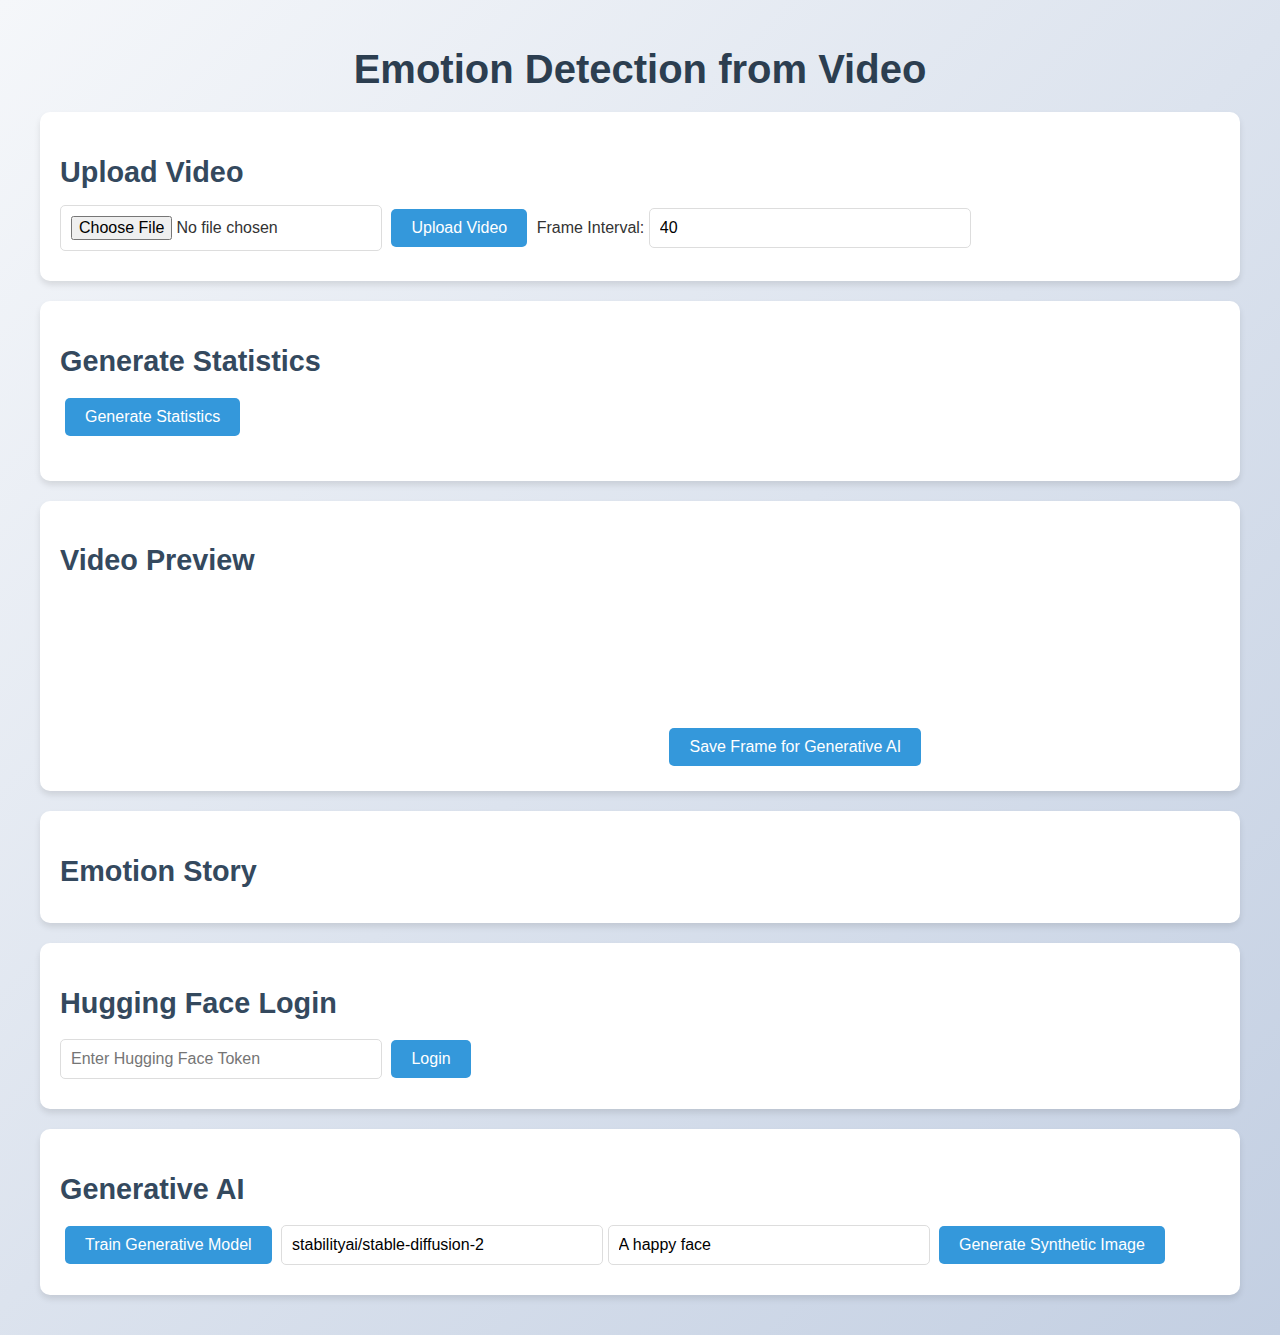
<file: app/templates/dummy_index copy2.html>
<!DOCTYPE html>
<html lang="en">

<head>
    <meta charset="UTF-8">
    <meta name="viewport" content="width=device-width, initial-scale=1.0">
    <title>Emotion Detection</title>
    <style>
        /* General Styles */
        body {
            font-family: 'Segoe UI', Tahoma, Geneva, Verdana, sans-serif;
            margin: 0;
            padding: 0;
            background: linear-gradient(135deg, #f5f7fa, #c3cfe2);
            color: #333;
        }

        .container {
            max-width: 1200px;
            margin: 0 auto;
            padding: 20px;
        }

        h1,
        h2 {
            color: #2c3e50;
        }

        h1 {
            text-align: center;
            font-size: 2.5rem;
            margin-bottom: 20px;
        }

        h2 {
            font-size: 1.8rem;
            margin-bottom: 15px;
            color: #34495e;
        }

        /* Buttons */
        button {
            background-color: #3498db;
            color: white;
            border: none;
            padding: 10px 20px;
            border-radius: 5px;
            cursor: pointer;
            font-size: 1rem;
            transition: background-color 0.3s ease;
            margin: 5px;
        }

        button:hover {
            background-color: #2980b9;
        }

        /* Input Fields */
        input[type="file"],
        input[type="number"],
        input[type="text"] {
            padding: 10px;
            border: 1px solid #ddd;
            border-radius: 5px;
            font-size: 1rem;
            width: 100%;
            max-width: 300px;
            margin-bottom: 10px;
        }

        /* Sections */
        .upload-section,
        .webcam-section,
        .video-section,
        .stats-section,
        .login-section,
        .generative-ai-section {
            background: white;
            padding: 20px;
            border-radius: 10px;
            box-shadow: 0 4px 6px rgba(0, 0, 0, 0.1);
            margin-bottom: 20px;
        }

        /* Video Preview */
        video {
            width: 100%;
            max-width: 600px;
            border-radius: 10px;
            margin-top: 10px;
        }

        /* Statistics Output */
        #statsOutput {
            margin-top: 20px;
        }

        .face-stats {
            margin-bottom: 20px;
        }

        .face-stats img {
            max-width: 100px;
            border-radius: 10px;
            margin-right: 15px;
        }

        pre {
            background: #f4f4f4;
            padding: 15px;
            border-radius: 5px;
            overflow-x: auto;
            font-size: 0.9rem;
            display: none;
            /* Hide statistics by default */
        }

        /* Story Section */
        .story-section {
            background: white;
            padding: 20px;
            border-radius: 10px;
            box-shadow: 0 4px 6px rgba(0, 0, 0, 0.1);
            margin-bottom: 20px;
        }

        .story-section p {
            font-size: 1.1rem;
            line-height: 1.6;
            color: #333;
        }

        /* Animations */
        @keyframes fadeIn {
            from {
                opacity: 0;
                transform: translateY(20px);
            }

            to {
                opacity: 1;
                transform: translateY(0);
            }
        }

        .container>div {
            animation: fadeIn 0.5s ease-in-out;
        }
    </style>
</head>

<body>
    <div class="container">
        <h1>Emotion Detection from Video</h1>

        <!-- Upload Section -->
        <div class="upload-section">
            <h2>Upload Video</h2>
            <input type="file" id="videoFile" accept="video/*">
            <button onclick="uploadVideo()">Upload Video</button>
            <label for="frameInterval">Frame Interval:</label>
            <input type="number" id="frameInterval" value="40" min="1">
        </div>

        <!-- Generate Statistics Section -->
        <div class="stats-section">
            <h2>Generate Statistics</h2>
            <button onclick="generateStatistics()">Generate Statistics</button>
            <div id="statsOutput"></div>
        </div>

        <!-- Video Preview Section -->
        <div class="video-section">
            <h2>Video Preview</h2>
            <video id="webcamPreview" autoplay></video>
            <video id="videoPlayer" controls style="display: none;"></video>
            <button onclick="saveFrame()">Save Frame for Generative AI</button>
        </div>

        <!-- Story Section -->
        <div class="story-section">
            <h2>Emotion Story</h2>
            <div id="storyOutput"></div>
        </div>

        <!-- Hugging Face Login Section -->
        <div class="login-section">
            <h2>Hugging Face Login</h2>
            <input type="text" id="hfToken" placeholder="Enter Hugging Face Token">
            <button onclick="loginHuggingFace()">Login</button>
        </div>

        <!-- Generative AI Section -->
        <div class="generative-ai-section">
            <h2>Generative AI</h2>
            <button onclick="trainModel()">Train Generative Model</button>
            <input type="text" id="modelName" value="stabilityai/stable-diffusion-2"
                placeholder="Enter model name (e.g., stabilityai/stable-diffusion-2)">
            <input type="text" id="promptInput" value="A happy face"
                placeholder="Enter a prompt (e.g., 'A happy face')">
            <button onclick="generateImage()">Generate Synthetic Image</button>
        </div>
    </div>

    <script>
        let uploadedVideoBlob = null;

        // Function to upload video
        async function uploadVideo() {
            const fileInput = document.getElementById('videoFile');
            if (fileInput.files.length === 0) {
                alert("Please select a video file.");
                return;
            }

            const file = fileInput.files[0];
            uploadedVideoBlob = new Blob([file], { type: file.type });

            // Display the uploaded video
            const videoPlayer = document.getElementById('videoPlayer');
            videoPlayer.src = URL.createObjectURL(uploadedVideoBlob);
            videoPlayer.style.display = 'block';
            document.getElementById('webcamPreview').style.display = 'none';

            alert("Video uploaded successfully. Click 'Generate Statistics' to analyze.");
        }

        // Function to generate statistics
        async function generateStatistics() {
            if (!uploadedVideoBlob) {
                alert("Please upload a video first.");
                return;
            }

            const frameInterval = document.getElementById('frameInterval').value;
            const statsOutput = document.getElementById('statsOutput');

            const formData = new FormData();
            formData.append('video', uploadedVideoBlob, 'uploaded_video.mp4');
            formData.append('frame_interval', frameInterval);

            try {
                const response = await fetch('/upload', {
                    method: 'POST',
                    body: formData
                });

                const result = await response.json();
                console.log("Server response (upload):", result); // Log the upload response

                if (response.ok) {
                    // Fetch and display statistics
                    const statsResponse = await fetch(`/get_stats?stats_folder=${result.stats_folder}`);
                    const stats = await statsResponse.json();
                    console.log("Statistics data:", stats); // Log the statistics data

                    // Ensure stats is an object before passing it to displayStats
                    if (stats && typeof stats === 'object' && !Array.isArray(stats)) {
                        displayStats(stats);
                    } else {
                        statsOutput.textContent = "Invalid statistics data received from the server.";
                    }
                } else {
                    statsOutput.textContent = `Error: ${result.error}`;
                }
            } catch (error) {
                statsOutput.textContent = `Error: ${error.message}`;
            }
        }

        // Function to toggle visibility of statistics
        function toggleStats(faceId) {
            const statsElement = document.getElementById(`stats-${faceId}`);
            if (statsElement.style.display === "none" || !statsElement.style.display) {
                statsElement.style.display = "block";
            } else {
                statsElement.style.display = "none";
            }
        }

        // Function to display statistics
        function displayStats(stats) {
            const statsOutput = document.getElementById('statsOutput');
            statsOutput.innerHTML = '';

            // Check if stats is defined and is an object
            if (!stats || typeof stats !== 'object' || Array.isArray(stats)) {
                statsOutput.textContent = "No statistics available or invalid data format.";
                return;
            }

            // Check if stats has at least one face
            if (Object.keys(stats).length === 0) {
                statsOutput.textContent = "No faces detected in the video.";
                return;
            }

            // Iterate over the stats object
            for (const [faceId, data] of Object.entries(stats)) {
                const faceStats = document.createElement('div');
                faceStats.className = 'face-stats';

                // Display thumbnail
                if (data.thumbnails && data.thumbnails.length > 0) {
                    const thumbnail = document.createElement('img');
                    thumbnail.src = `data:image/jpeg;base64,${data.thumbnails[0]}`;
                    faceStats.appendChild(thumbnail);
                }

                // Display face ID and toggle button
                const faceHeader = document.createElement('div');
                faceHeader.innerHTML = `<strong>Face ${faceId}</strong>`;
                const toggleButton = document.createElement('button');
                toggleButton.textContent = "Show Statistics";
                toggleButton.onclick = () => toggleStats(faceId);
                faceHeader.appendChild(toggleButton);
                faceStats.appendChild(faceHeader);

                // Display stats (hidden by default)
                const statsText = document.createElement('pre');
                statsText.id = `stats-${faceId}`;
                statsText.textContent = JSON.stringify(data, null, 2);
                faceStats.appendChild(statsText);

                statsOutput.appendChild(faceStats);
            }

            // Display the story
            displayStory(stats);
        }

        function displayStory(stats) {
            const storyOutput = document.getElementById('storyOutput');
            storyOutput.innerHTML = '';

            // Check if stats is defined and is an object
            if (!stats || typeof stats !== 'object' || Array.isArray(stats)) {
                storyOutput.textContent = "No story available due to invalid data.";
                return;
            }

            // Check if stats has at least one face
            if (Object.keys(stats).length === 0) {
                storyOutput.textContent = "No faces detected in the video.";
                return;
            }

            let story = "";

            // Iterate over the stats object
            for (const [faceId, data] of Object.entries(stats)) {
                const mostCommonEmotion = data.most_common_emotion;
                const emotionCounts = data.emotion_counts;
                const averageConfidences = data.average_confidences;
                const averageAge = data.average_age;
                const averageRace = data.average_race;

                story += `<p><strong>Face ${faceId}:</strong> `;
                story += `This person appears to be around <strong>${Math.round(averageAge)} years old</strong>. `;

                // Check if averageRace is defined and is an object
                if (averageRace && typeof averageRace === 'object' && Object.keys(averageRace).length > 0) {
                    const predominantRace = Object.keys(averageRace).reduce((a, b) => averageRace[a] > averageRace[b] ? a : b);
                    story += `Their predominant racial identity is <strong>${predominantRace}</strong>. `;
                } else {
                    story += `Their racial identity could not be determined. `;
                }

                // Check if emotionCounts and mostCommonEmotion are defined
                if (emotionCounts && mostCommonEmotion && emotionCounts[mostCommonEmotion]) {
                    story += `The most common emotion detected was <strong>${mostCommonEmotion}</strong>. `;
                    story += `This emotion appeared in <strong>${emotionCounts[mostCommonEmotion]}</strong> out of <strong>${data.total_frames_processed}</strong> frames. `;
                } else {
                    story += `The most common emotion could not be determined. `;
                }

                // Check if averageConfidences and mostCommonEmotion are defined
                if (averageConfidences && mostCommonEmotion && averageConfidences[mostCommonEmotion]) {
                    story += `The average confidence for this emotion was <strong>${averageConfidences[mostCommonEmotion].toFixed(2)}%</strong>. `;
                } else {
                    story += `The average confidence for this emotion could not be determined. `;
                }

                if (mostCommonEmotion === "happy") {
                    story += `This suggests that the person was generally in a positive and cheerful mood. `;
                } else if (mostCommonEmotion === "sad") {
                    story += `This indicates that the person was often feeling down or melancholic. `;
                } else if (mostCommonEmotion === "angry") {
                    story += `This points to moments of frustration or anger. `;
                } else if (mostCommonEmotion === "surprise") {
                    story += `This shows that the person was frequently surprised or startled. `;
                } else if (mostCommonEmotion === "neutral") {
                    story += `This suggests that the person was mostly calm and composed. `;
                }
                // Check if emotionCounts is a non-empty object
                if (emotionCounts && typeof emotionCounts === 'object' && Object.keys(emotionCounts).length > 0) {
                    const otherEmotions = Object.keys(emotionCounts).filter(e => e !== mostCommonEmotion);
                    if (otherEmotions.length > 0) {
                        const otherEmotionsString = otherEmotions
                            .map(e => {
                                // Check if emotionCounts[e] is defined
                                if (emotionCounts[e] !== undefined) {
                                    return `<strong>${e}</strong> (${emotionCounts[e]} frames)`;
                                } else {
                                    return null; // Skip this emotion if the count is undefined
                                }
                            })
                            .filter(Boolean) // Remove null values from the array
                            .join(", ");

                        if (otherEmotionsString.length > 0) {
                            story += `Other emotions detected include: ${otherEmotionsString}. `;
                        }
                    }
                }

                // Add face interactions
                if (data.interactions && data.interactions.length > 0 && data.interactions[0]) {
                    story += `This person interacted with other faces in the video. `;
                    story += `For example, they were seen interacting with <strong>Face ${data.interactions[0].with_face}</strong> for <strong>${data.interactions[0].duration} seconds</strong>, during which their emotion was predominantly <strong>${data.interactions[0].emotion}</strong>. `;
                }

                story += `</p>`;
            }

            storyOutput.innerHTML = story;
        }
    </script>
</body>

</html>
</file>
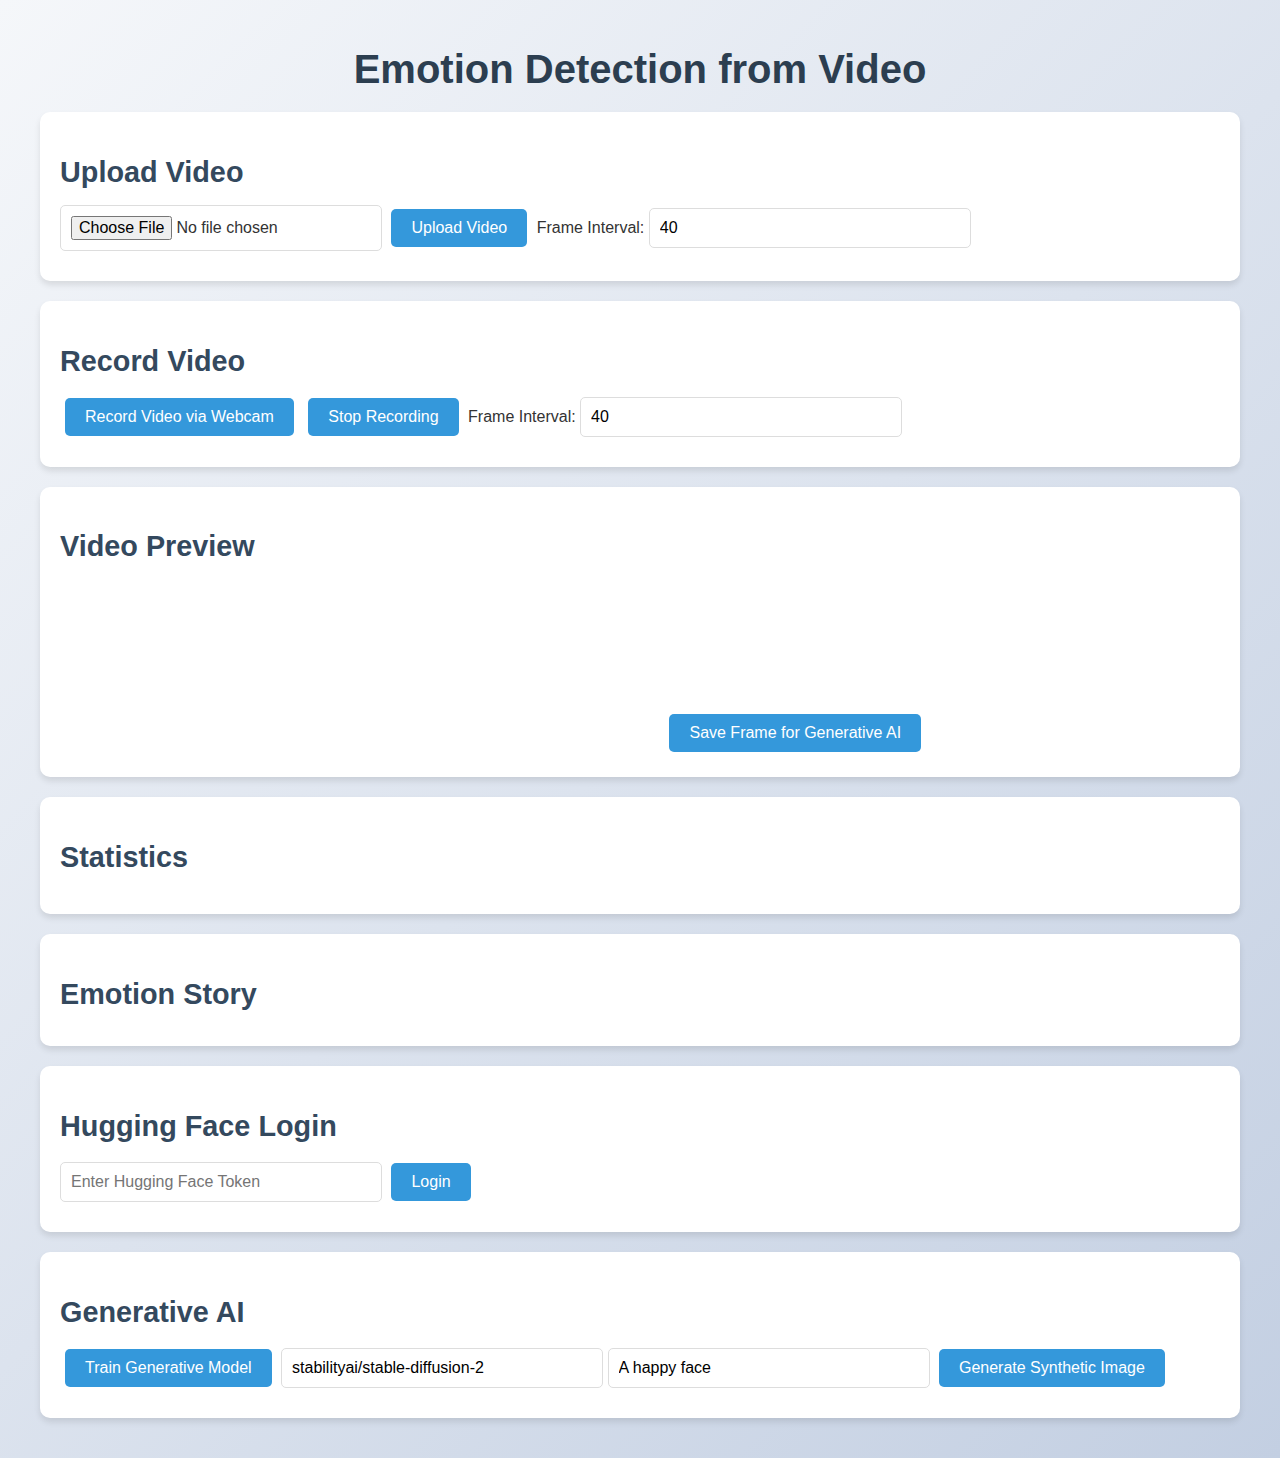
<file: app/templates/dummy_index_opy.html>
<!DOCTYPE html>
<html lang="en">
<head>
    <meta charset="UTF-8">
    <meta name="viewport" content="width=device-width, initial-scale=1.0">
    <title>Emotion Detection</title>
    <style>
        /* General Styles */
        body {
            font-family: 'Segoe UI', Tahoma, Geneva, Verdana, sans-serif;
            margin: 0;
            padding: 0;
            background: linear-gradient(135deg, #f5f7fa, #c3cfe2);
            color: #333;
        }

        .container {
            max-width: 1200px;
            margin: 0 auto;
            padding: 20px;
        }

        h1, h2 {
            color: #2c3e50;
        }

        h1 {
            text-align: center;
            font-size: 2.5rem;
            margin-bottom: 20px;
        }

        h2 {
            font-size: 1.8rem;
            margin-bottom: 15px;
            color: #34495e;
        }

        /* Buttons */
        button {
            background-color: #3498db;
            color: white;
            border: none;
            padding: 10px 20px;
            border-radius: 5px;
            cursor: pointer;
            font-size: 1rem;
            transition: background-color 0.3s ease;
            margin: 5px;
        }

        button:hover {
            background-color: #2980b9;
        }

        /* Input Fields */
        input[type="file"], input[type="number"], input[type="text"] {
            padding: 10px;
            border: 1px solid #ddd;
            border-radius: 5px;
            font-size: 1rem;
            width: 100%;
            max-width: 300px;
            margin-bottom: 10px;
        }

        /* Sections */
        .upload-section, .webcam-section, .video-section, .stats-section, .login-section, .generative-ai-section {
            background: white;
            padding: 20px;
            border-radius: 10px;
            box-shadow: 0 4px 6px rgba(0, 0, 0, 0.1);
            margin-bottom: 20px;
        }

        /* Video Preview */
        video {
            width: 100%;
            max-width: 600px;
            border-radius: 10px;
            margin-top: 10px;
        }

        /* Statistics Output */
        #statsOutput {
            margin-top: 20px;
        }

        .face-stats {
            margin-bottom: 20px;
        }

        .face-stats img {
            max-width: 100px;
            border-radius: 10px;
            margin-right: 15px;
        }

        pre {
            background: #f4f4f4;
            padding: 15px;
            border-radius: 5px;
            overflow-x: auto;
            font-size: 0.9rem;
            display: none; /* Hide statistics by default */
        }

        /* Story Section */
        .story-section {
            background: white;
            padding: 20px;
            border-radius: 10px;
            box-shadow: 0 4px 6px rgba(0, 0, 0, 0.1);
            margin-bottom: 20px;
        }

        .story-section p {
            font-size: 1.1rem;
            line-height: 1.6;
            color: #333;
        }

        /* Animations */
        @keyframes fadeIn {
            from { opacity: 0; transform: translateY(20px); }
            to { opacity: 1; transform: translateY(0); }
        }

        .container > div {
            animation: fadeIn 0.5s ease-in-out;
        }
    </style>
</head>
<body>
    <div class="container">
        <h1>Emotion Detection from Video</h1>

        <!-- Upload Section -->
        <div class="upload-section">
            <h2>Upload Video</h2>
            <input type="file" id="videoFile" accept="video/*">
            <button onclick="uploadVideo()">Upload Video</button>
            <label for="frameInterval">Frame Interval:</label>
            <input type="number" id="frameInterval" value="40" min="1">
        </div>

        <!-- Webcam Section -->
        <div class="webcam-section">
            <h2>Record Video</h2>
            <button onclick="startRecording()">Record Video via Webcam</button>
            <button onclick="stopRecording()">Stop Recording</button>
            <label for="frameInterval">Frame Interval:</label>
            <input type="number" id="frameInterval" value="40" min="1">
        </div>

        <!-- Video Preview Section -->
        <div class="video-section">
            <h2>Video Preview</h2>
            <video id="webcamPreview" autoplay></video>
            <video id="videoPlayer" controls style="display: none;"></video>
            <button onclick="saveFrame()">Save Frame for Generative AI</button>
        </div>

        <!-- Statistics Section -->
        <div class="stats-section">
            <h2>Statistics</h2>
            <div id="statsOutput"></div>
        </div>

        <!-- Story Section -->
        <div class="story-section">
            <h2>Emotion Story</h2>
            <div id="storyOutput"></div>
        </div>

        <!-- Hugging Face Login Section -->
        <div class="login-section">
            <h2>Hugging Face Login</h2>
            <input type="text" id="hfToken" placeholder="Enter Hugging Face Token">
            <button onclick="loginHuggingFace()">Login</button>
        </div>

        <!-- Generative AI Section -->
        <div class="generative-ai-section">
            <h2>Generative AI</h2>
            <button onclick="trainModel()">Train Generative Model</button>
            <input type="text" id="modelName" value="stabilityai/stable-diffusion-2" placeholder="Enter model name (e.g., stabilityai/stable-diffusion-2)">
            <input type="text" id="promptInput" value="A happy face" placeholder="Enter a prompt (e.g., 'A happy face')">
            <button onclick="generateImage()">Generate Synthetic Image</button>
        </div>
    </div>

    <script>
        let videoBlob;
        let mediaRecorder;
        let recordedChunks = [];
        const webcamPreview = document.getElementById('webcamPreview');
        const videoPlayer = document.getElementById('videoPlayer');
        async function loginHuggingFace() {
            const token = document.getElementById('hfToken').value;
            if (!token) {
                alert("Please enter a Hugging Face token.");
                return;
            }
            try {
                const response = await fetch('/login_huggingface', {
                    method: 'POST',
                    headers: {
                        'Content-Type': 'application/json'
                    },
                    body: JSON.stringify({ token: token })
                });
                const result = await response.json();
                if (response.ok) {
                    alert(result.message);
                } else {
                    alert(`Error: ${result.error}`);
                }
            } catch (error) {
                alert(`Error: ${error.message}`);
            }
        }
        async function uploadVideo() {
            const fileInput = document.getElementById('videoFile');
            const frameInterval = document.getElementById('frameInterval').value;
            const statsOutput = document.getElementById('statsOutput');
            if (fileInput.files.length === 0) {
                alert("Please select a video file.");
                return;
            }
            const formData = new FormData();
            formData.append('video', fileInput.files[0]);
            formData.append('frame_interval', frameInterval);
            try {
                const response = await fetch('/upload', {
                    method: 'POST',
                    body: formData
                });
                const result = await response.json();
                if (response.ok) {
                    // Display the video
                    videoBlob = new Blob([fileInput.files[0]], { type: 'video/mp4' });
                    videoPlayer.src = URL.createObjectURL(videoBlob);
                    videoPlayer.style.display = 'block';
                    webcamPreview.style.display = 'none';
                    // Fetch and display statistics
                    const statsResponse = await fetch(`/get_stats?stats_folder=${result.stats_folder}`);
                    const stats = await statsResponse.json();
                    displayStats(stats);
                } else {
                    statsOutput.textContent = `Error: ${result.error}`;
                }
            } catch (error) {
                statsOutput.textContent = `Error: ${error.message}`;
            }
        }
        async function startRecording() {
            try {
                // Access the webcam
                const stream = await navigator.mediaDevices.getUserMedia({ video: true, audio: false });
                webcamPreview.srcObject = stream;
                webcamPreview.style.display = 'block';
                videoPlayer.style.display = 'none';
                // Initialize MediaRecorder
                mediaRecorder = new MediaRecorder(stream, { mimeType: 'video/webm' });
                mediaRecorder.ondataavailable = (event) => {
                    if (event.data.size > 0) {
                        recordedChunks.push(event.data);
                    }
                };
                mediaRecorder.onstop = saveRecording;
                // Start recording
                mediaRecorder.start();
                document.querySelector('button[onclick="startRecording()"]').style.display = 'none';
                document.querySelector('button[onclick="stopRecording()"]').style.display = 'inline';
            } catch (error) {
                alert(`Error accessing webcam: ${error.message}`);
            }
        }
        function stopRecording() {
            if (mediaRecorder && mediaRecorder.state === 'recording') {
                mediaRecorder.stop();
                document.querySelector('button[onclick="startRecording()"]').style.display = 'inline';
                document.querySelector('button[onclick="stopRecording()"]').style.display = 'none';
            }
        }
        async function saveRecording() {
            const blob = new Blob(recordedChunks, { type: 'video/webm' });
            recordedChunks = [];
            // Save the recorded video
            const formData = new FormData();
            formData.append('video', blob, 'webcam_video.webm');
            const frameInterval = document.getElementById('frameInterval').value;
            formData.append('frame_interval', frameInterval);
            try {
                const response = await fetch('/upload', {
                    method: 'POST',
                    body: formData
                });
                const result = await response.json();
                if (response.ok) {
                    // Display the recorded video
                    videoBlob = blob;
                    videoPlayer.src = URL.createObjectURL(videoBlob);
                    videoPlayer.style.display = 'block';
                    webcamPreview.style.display = 'none';
                    // Fetch and display statistics
                    const statsResponse = await fetch(`/get_stats?stats_folder=${result.stats_folder}`);
                    const stats = await statsResponse.json();
                    displayStats(stats);
                } else {
                    alert(`Error: ${result.error}`);
                }
            } catch (error) {
                alert(`Error: ${error.message}`);
            }
        }
        function displayStats(stats) {
            const statsOutput = document.getElementById('statsOutput');
            statsOutput.innerHTML = '';
            for (const [faceId, data] of Object.entries(stats)) {
                const faceStats = document.createElement('div');
                faceStats.className = 'face-stats';
                // Display thumbnail
                if (data.thumbnails && data.thumbnails.length > 0) {
                    const thumbnail = document.createElement('img');
                    thumbnail.src = `data:image/jpeg;base64,${data.thumbnails[0]}`;
                    faceStats.appendChild(thumbnail);
                }
                // Display stats
                const statsText = document.createElement('pre');
                statsText.textContent = JSON.stringify(data, null, 2);
                faceStats.appendChild(statsText);
                statsOutput.appendChild(faceStats);
            }
        }
        async function saveFrame() {
            const videoPlayer = document.getElementById('videoPlayer');
            const canvas = document.createElement('canvas');
            canvas.width = videoPlayer.videoWidth;
            canvas.height = videoPlayer.videoHeight;
            const ctx = canvas.getContext('2d');
            ctx.drawImage(videoPlayer, 0, 0, canvas.width, canvas.height);
            // Convert the canvas image to a base64-encoded string
            const frameData = canvas.toDataURL('image/jpeg');
            try {
                const response = await fetch('/save_frame', {
                    method: 'POST',
                    headers: {
                        'Content-Type': 'application/json'
                    },
                    body: JSON.stringify({ frame_data: frameData })
                });
                const result = await response.json();
                if (response.ok) {
                    alert(`Frame saved successfully: ${result.frame_path}`);
                } else {
                    alert(`Error: ${result.error}`);
                }
            } catch (error) {
                alert(`Error: ${error.message}`);
            }
        }
        async function trainModel() {
            try {
                const response = await fetch('/train_generative_model', {
                    method: 'POST'
                });
                const result = await response.json();
                if (response.ok) {
                    alert(`Generative model trained successfully: ${result.model_path}`);
                } else {
                    alert(`Error: ${result.error}`);
                }
            } catch (error) {
                alert(`Error: ${error.message}`);
            }
        }
        async function generateImage() {
            const modelName = document.getElementById('modelName').value;
            const prompt = document.getElementById('promptInput').value;
            if (!modelName) {
                alert("Please enter a valid model name.");
                return;
            }
            if (!prompt) {
                alert("Please enter a prompt.");
                return;
            }
            try {
                const response = await fetch('/generate_synthetic_image', {
                    method: 'POST',
                    headers: {
                        'Content-Type': 'application/json'
                    },
                    body: JSON.stringify({ model_name: modelName, prompt: prompt })
                });
                const result = await response.json();
                if (response.ok) {
                    alert(`Synthetic image generated successfully: ${result.output_path}`);
                } else {
                    alert(`Error: ${result.error}`);
                }
            } catch (error) {
                alert(`Error: ${error.message}`);
            }
        }
        
        // Function to toggle visibility of statistics
        function toggleStats(faceId) {
            const statsElement = document.getElementById(`stats-${faceId}`);
            if (statsElement.style.display === "none" || !statsElement.style.display) {
                statsElement.style.display = "block";
            } else {
                statsElement.style.display = "none";
            }
        }

        // Function to display statistics
        function displayStats(stats) {
            const statsOutput = document.getElementById('statsOutput');
            statsOutput.innerHTML = '';

            for (const [faceId, data] of Object.entries(stats)) {
                const faceStats = document.createElement('div');
                faceStats.className = 'face-stats';

                // Display thumbnail
                if (data.thumbnails && data.thumbnails.length > 0) {
                    const thumbnail = document.createElement('img');
                    thumbnail.src = `data:image/jpeg;base64,${data.thumbnails[0]}`;
                    faceStats.appendChild(thumbnail);
                }

                // Display face ID and toggle button
                const faceHeader = document.createElement('div');
                faceHeader.innerHTML = `<strong>Face ${faceId}</strong>`;
                const toggleButton = document.createElement('button');
                toggleButton.textContent = "Show Statistics";
                toggleButton.onclick = () => toggleStats(faceId);
                faceHeader.appendChild(toggleButton);
                faceStats.appendChild(faceHeader);

                // Display stats (hidden by default)
                const statsText = document.createElement('pre');
                statsText.id = `stats-${faceId}`;
                statsText.textContent = JSON.stringify(data, null, 2);
                faceStats.appendChild(statsText);

                statsOutput.appendChild(faceStats);
            }

            // Display the story
            displayStory(stats);
        }
    </script>
</body>
</html>
</file>
